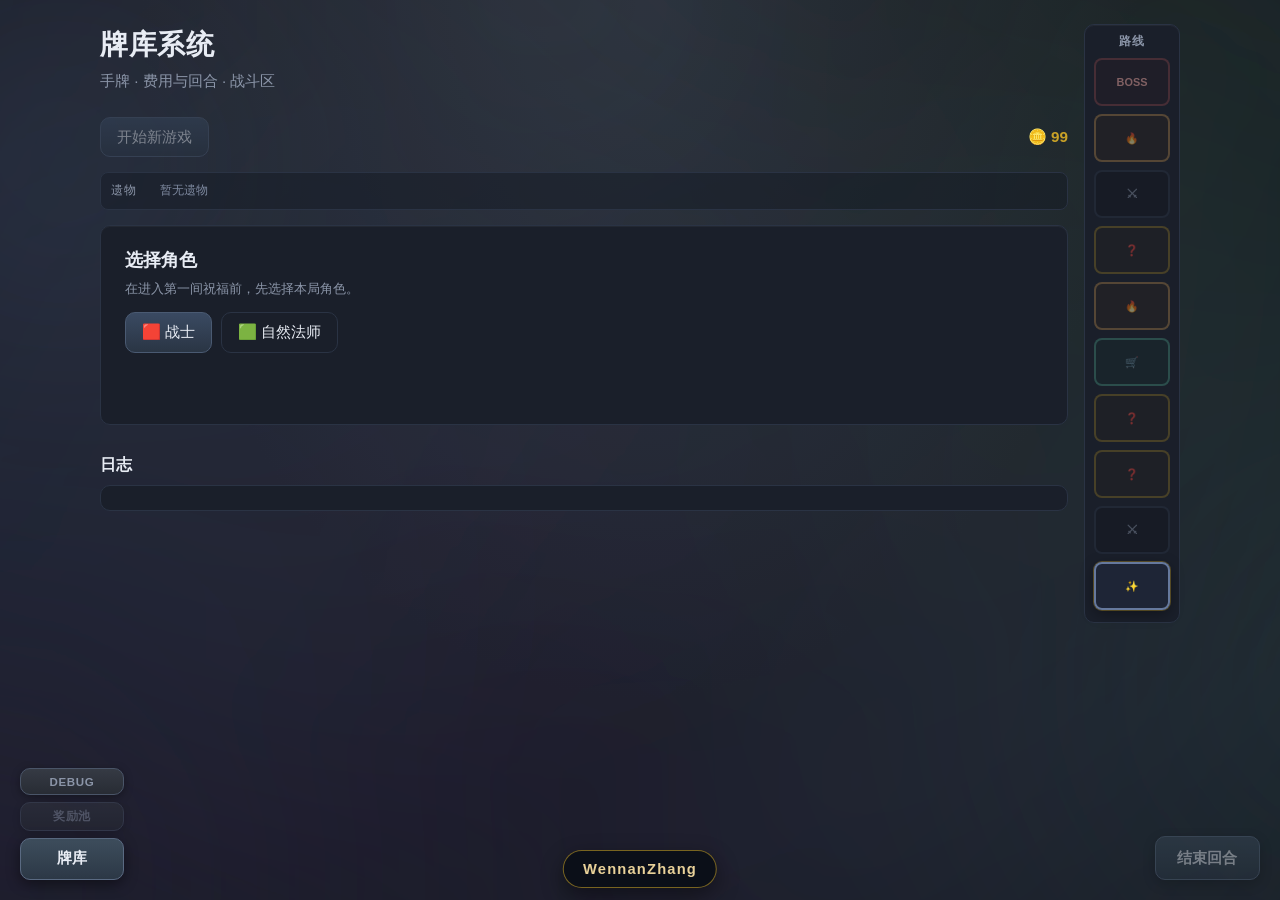
<file: play/index.html>
<!DOCTYPE html>
<html lang="zh-CN">
  <head>
    <meta charset="UTF-8" />
    <meta name="viewport" content="width=device-width, initial-scale=1.0" />
    <title>肉鸽卡牌 · 牌库原型</title>
    <link rel="stylesheet" href="styles.css" />
  </head>
  <body>
    <div class="app" id="app-root">
      <div class="layout-wrap">
        <div class="layout-main">
      <header class="header">
        <h1>牌库系统</h1>
        <p class="subtitle">手牌 · 费用与回合 · 战斗区</p>
      </header>

      <section class="toolbar">
        <button type="button" id="btn-new-battle" class="btn primary">开始新游戏</button>
        <div class="hud hud--compact" id="hud" aria-live="polite">
          <span class="hud-item">🪙 <strong id="coins-display">99</strong></span>
          <span id="energy-display" hidden>3</span>
          <span id="energy-max-display" hidden>3</span>
        </div>
      </section>

      <section class="relic-bar" aria-label="遗物槽位">
        <div class="relic-bar-title">遗物</div>
        <div class="relic-slots" id="relic-slots"></div>
      </section>

      <section class="arena" id="arena-section" aria-label="战斗区域">
        <div class="battle-start-toast" id="battle-start-toast" aria-hidden="true">开始战斗</div>
        <div class="turn-badge">回合 <strong id="turn-display">1</strong></div>
        <div class="arena-board">
          <div class="combatant combatant--player">
            <div class="combatant-label">玩家</div>
            <div class="combatant-intent-spacer" aria-hidden="true"></div>
            <div class="buff-row" id="player-buffs" aria-label="玩家增益"></div>
            <div class="hp-strip" id="player-hp-strip">
              <div class="hp-bar-outer" id="player-hp-bar-shell" aria-hidden="true">
                <div class="hp-bar-inner hp-bar-inner--player" id="player-hp-bar"></div>
              </div>
              <div class="hp-numbers hp-numbers--tight">
                <span id="player-hp">80</span>/<span id="player-max-hp">80</span><span class="hp-block-suffix" id="player-block-suffix" hidden></span>
              </div>
            </div>
            <div class="cube-aura" id="player-cube-aura">
              <div class="cube cube--player" id="player-cube"></div>
            </div>
          </div>

          <div class="arena-center">
            <button type="button" id="btn-view-exhaust" class="btn pile-fab" aria-haspopup="dialog">
              消耗堆 <span class="pile-fab-count" id="exhaust-count">0</span>
            </button>
            <button type="button" id="btn-view-draw" class="btn pile-fab" aria-haspopup="dialog">
              抽牌堆 <span class="pile-fab-count" id="draw-count">0</span>
            </button>
            <button type="button" id="btn-view-discard" class="btn pile-fab" aria-haspopup="dialog">
              弃牌堆 <span class="pile-fab-count" id="discard-count">0</span>
            </button>
          </div>

          <div class="combatant combatant--enemy">
            <div class="combatant-label" id="enemy-name-label">敌人</div>
            <div class="enemy-intent" id="enemy-intent" aria-live="polite"></div>
            <div class="buff-row" id="enemy-buffs" aria-label="敌人增益"></div>
            <div class="hp-strip" id="enemy-hp-strip">
              <div class="hp-bar-outer" id="enemy-hp-bar-shell" aria-hidden="true">
                <div class="hp-bar-inner hp-bar-inner--enemy" id="enemy-hp-bar"></div>
              </div>
              <div class="hp-numbers hp-numbers--tight">
                <span id="enemy-hp">60</span>/<span id="enemy-max-hp">60</span><span class="hp-block-suffix" id="enemy-block-suffix" hidden></span>
              </div>
            </div>
            <div class="enemy-hit-wrap" id="enemy-hit-wrap">
              <div class="enemy-shard-host" id="enemy-shard-host" aria-hidden="true"></div>
              <div class="cube cube--enemy" id="enemy-cube"></div>
            </div>
          </div>
        </div>
      </section>

      <section class="selection-frame" id="selection-frame" hidden aria-label="阶段选择界面">
        <div class="selection-frame-panel">
          <h3 class="collection-overlay-title" id="selection-frame-title">选择</h3>
          <p class="collection-hint" id="selection-frame-hint"></p>
          <div class="camp-actions" id="selection-frame-actions"></div>
          <div class="camp-picker" id="selection-frame-picker" hidden>
            <h4 class="camp-picker-title" id="selection-frame-picker-title">选择卡牌</h4>
            <div class="collection-grid" id="selection-frame-picker-grid"></div>
          </div>
        </div>
      </section>

      <div
        class="pile-overlay"
        id="pile-overlay"
        hidden
        role="dialog"
        aria-modal="true"
        aria-labelledby="pile-overlay-title"
      >
        <button type="button" class="pile-overlay-backdrop" id="pile-overlay-backdrop" aria-label="关闭"></button>
        <div class="pile-overlay-panel">
          <h3 class="pile-overlay-title" id="pile-overlay-title">抽牌堆</h3>
          <ul class="pile-overlay-list" id="pile-overlay-list"></ul>
          <button type="button" class="btn pile-overlay-close" id="pile-overlay-close">关闭</button>
        </div>
      </div>

      <section class="hand-section" id="hand-section">
        <h2 class="hand-head">
          <span>手牌 <span class="hint">点击打出（消耗能量）；费用不足无法打出</span></span>
          <span class="hand-energy" id="energy-orbs" aria-label="能量"></span>
        </h2>
        <div class="hand" id="hand"></div>
      </section>

      <section class="log-section">
        <h2>日志</h2>
        <div class="log" id="log"></div>
      </section>

      <div class="end-turn-wrap">
        <button type="button" id="btn-end-turn" class="btn end-turn">结束回合</button>
      </div>

      <div class="collection-stack">
        <button type="button" class="btn debug-fab" id="btn-debug-toggle" title="开发调试用：无限能量与路线跳转" aria-pressed="false">
          DEBUG
        </button>
        <button
          type="button"
          class="btn debug-fab"
          id="btn-debug-reward-pool"
          title="DEBUG：浏览奖励池并点击加入牌组"
          disabled
        >
          奖励池
        </button>
        <button type="button" class="btn collection-fab" id="btn-view-collection" title="检视当前拥有的全部卡牌">
          牌库
        </button>
      </div>
        </div>

        <aside class="map-rail" id="map-rail" aria-label="路线地图">
          <div class="map-rail-title">路线</div>
          <div class="map-nodes" id="map-nodes"></div>
        </aside>
      </div>

      <div
        class="collection-overlay"
        id="collection-overlay"
        hidden
        role="dialog"
        aria-modal="true"
        aria-labelledby="collection-overlay-title"
      >
        <button type="button" class="collection-overlay-backdrop" id="collection-overlay-backdrop" aria-label="关闭"></button>
        <div class="collection-overlay-panel">
          <h3 class="collection-overlay-title" id="collection-overlay-title">我的牌组</h3>
          <p class="collection-hint">仅检视牌面，无法打出或操作</p>
          <div class="collection-grid" id="collection-grid"></div>
          <button type="button" class="btn collection-overlay-close" id="collection-overlay-close">关闭</button>
        </div>
      </div>

      <div class="result-overlay result-overlay--defeat" id="defeat-overlay" hidden>
        <div class="result-overlay-inner">
          <p class="result-title result-title--defeat">游戏失败</p>
          <p class="result-sub">生命归零</p>
          <button type="button" class="btn primary result-next" id="btn-defeat-restart">开始新游戏</button>
        </div>
      </div>

      <div class="result-overlay result-overlay--victory" id="victory-overlay" hidden>
        <div class="result-overlay-inner">
          <p class="result-title result-title--victory">战斗胜利</p>
          <p class="result-sub" id="victory-sub">敌人已溃散</p>
          <button type="button" class="btn primary result-next" id="btn-next-battle">下一场战斗</button>
        </div>
      </div>

      <div class="collection-overlay" id="camp-overlay" hidden role="dialog" aria-modal="true" aria-labelledby="camp-title">
        <button type="button" class="collection-overlay-backdrop" id="camp-backdrop" aria-label="关闭"></button>
        <div class="collection-overlay-panel">
          <h3 class="collection-overlay-title" id="camp-title">篝火休息区 🔥</h3>
          <p class="collection-hint">选择一个选项后将前往下一节点。</p>
          <div class="camp-actions">
            <button type="button" class="btn primary" id="camp-rest">休息（回复 25% 最大生命）</button>
            <button type="button" class="btn" id="camp-upgrade">升级（选择一张牌升级）</button>
            <button type="button" class="btn" id="camp-purge">清理（移除一张牌）</button>
          </div>
          <div class="camp-picker" id="camp-picker" hidden>
            <h4 class="camp-picker-title" id="camp-picker-title">选择卡牌</h4>
            <div class="collection-grid" id="camp-picker-grid"></div>
          </div>
          <div class="camp-upgrade-preview" id="camp-upgrade-preview" hidden>
            <div class="camp-upgrade-preview-col">
              <div class="camp-upgrade-preview-label">升级前</div>
              <div class="camp-upgrade-preview-card" id="camp-preview-before"></div>
            </div>
            <div class="camp-upgrade-preview-arrow">→</div>
            <div class="camp-upgrade-preview-col">
              <div class="camp-upgrade-preview-label">升级后</div>
              <div class="camp-upgrade-preview-card" id="camp-preview-after"></div>
            </div>
          </div>
          <button type="button" class="btn collection-overlay-close" id="camp-close">关闭</button>
        </div>
      </div>

      <div class="collection-overlay" id="blessing-overlay" hidden role="dialog" aria-modal="true" aria-labelledby="blessing-title">
        <button type="button" class="collection-overlay-backdrop" id="blessing-backdrop" aria-label="关闭"></button>
        <div class="collection-overlay-panel">
          <h3 class="collection-overlay-title" id="blessing-title">开局祝福 ✨</h3>
          <p class="collection-hint">从随机祝福池中选择一个强化，随后开始你的旅程。</p>
          <div class="camp-actions" id="blessing-options"></div>
          <div class="camp-picker" id="blessing-picker" hidden>
            <h4 class="camp-picker-title" id="blessing-picker-title">选择卡牌</h4>
            <div class="collection-grid" id="blessing-picker-grid"></div>
          </div>
          <button type="button" class="btn collection-overlay-close" id="blessing-close">关闭</button>
        </div>
      </div>

      <div class="collection-overlay" id="discard-overlay" hidden role="dialog" aria-modal="true" aria-labelledby="discard-title">
        <button type="button" class="collection-overlay-backdrop" id="discard-backdrop" aria-label="关闭"></button>
        <div class="collection-overlay-panel">
          <h3 class="collection-overlay-title" id="discard-title">选择弃牌</h3>
          <p class="collection-hint" id="discard-hint">请选择 1 张手牌弃置。</p>
          <div class="collection-grid" id="discard-grid"></div>
          <button type="button" class="btn collection-overlay-close" id="discard-close">关闭</button>
        </div>
      </div>

      <div class="collection-overlay" id="event-overlay" hidden role="dialog" aria-modal="true" aria-labelledby="event-title">
        <button type="button" class="collection-overlay-backdrop" id="event-backdrop" aria-label="关闭"></button>
        <div class="collection-overlay-panel">
          <h3 class="collection-overlay-title" id="event-title">事件</h3>
          <p class="collection-hint" id="event-description"></p>
          <div class="camp-actions" id="event-choices"></div>
          <button type="button" class="btn collection-overlay-close" id="event-close">关闭</button>
        </div>
      </div>

      <div class="collection-overlay" id="character-overlay" hidden role="dialog" aria-modal="true" aria-labelledby="character-title">
        <button type="button" class="collection-overlay-backdrop" id="character-backdrop" aria-label="关闭"></button>
        <div class="collection-overlay-panel">
          <h3 class="collection-overlay-title" id="character-title">选择角色</h3>
          <p class="collection-hint">在进入第一间祝福前，先选择本局角色。</p>
          <div class="character-choices">
            <button type="button" class="character-choice character-choice--warrior" id="btn-pick-warrior">
              <span class="character-cube character-cube--warrior" aria-hidden="true"></span>
              <span class="character-name">战士</span>
            </button>
            <button type="button" class="character-choice character-choice--mage" id="btn-pick-nature-mage">
              <span class="character-cube character-cube--mage" aria-hidden="true"></span>
              <span class="character-name">自然法师（开发中）</span>
            </button>
          </div>
          <button type="button" class="btn collection-overlay-close" id="character-close">关闭</button>
        </div>
      </div>

      <div class="collection-overlay" id="reward-overlay" hidden role="dialog" aria-modal="true" aria-labelledby="reward-title">
        <button type="button" class="collection-overlay-backdrop" aria-label="关闭" disabled></button>
        <div class="collection-overlay-panel">
          <h3 class="collection-overlay-title" id="reward-title">战斗奖励：三选一</h3>
          <p class="collection-hint" id="reward-hint">选择一张加入本局牌库。</p>
          <div class="collection-grid" id="reward-choices"></div>
          <button type="button" class="btn collection-overlay-close" id="reward-skip">跳过</button>
        </div>
      </div>

      <div
        class="collection-overlay"
        id="debug-reward-pool-overlay"
        hidden
        role="dialog"
        aria-modal="true"
        aria-labelledby="debug-reward-pool-title"
      >
        <button
          type="button"
          class="collection-overlay-backdrop"
          id="debug-reward-pool-backdrop"
          aria-label="关闭"
        ></button>
        <div class="collection-overlay-panel">
          <h3 class="collection-overlay-title" id="debug-reward-pool-title">DEBUG：奖励池浏览</h3>
          <p class="collection-hint" id="debug-reward-pool-hint">点击任意卡牌可直接加入本局牌组。</p>
          <div class="collection-grid" id="debug-reward-pool-grid"></div>
          <button type="button" class="btn collection-overlay-close" id="debug-reward-pool-close">关闭</button>
        </div>
      </div>

      <div class="upgrade-preview-float" id="upgrade-preview-float" hidden>
        <div class="upgrade-preview-float-head" id="upgrade-preview-head">升级预览（可拖动）</div>
        <div class="camp-upgrade-preview-col">
          <div class="camp-upgrade-preview-label">升级前</div>
          <div class="camp-upgrade-preview-card" id="upgrade-preview-before"></div>
        </div>
        <div class="camp-upgrade-preview-arrow">→</div>
        <div class="camp-upgrade-preview-col">
          <div class="camp-upgrade-preview-label">升级后</div>
          <div class="camp-upgrade-preview-card" id="upgrade-preview-after"></div>
        </div>
      </div>
    </div>
    <a
      class="site-watermark"
      href="https://github.com/hentrain233/slaythespire_cursorTest"
      title="https://github.com/hentrain233/slaythespire_cursorTest"
    >WennanZhang</a>
    <script src="data/card-config.js"></script>
    <script src="data/blessing-config.js"></script>
    <script type="module" src="main.js"></script>
  </body>
</html>
</file>
<file: play/styles.css>
:root {
  --bg: #0f1218;
  --surface: #1a1f2a;
  --border: #2a3344;
  --text: #e8ecf4;
  --muted: #8b95a8;
  --accent: #c9a227;
  --attack: #c45c5c;
  --defend: #5c8cc4;
  --skill: #6fa07a;
  --power: #7c5cc4;
  --radius: 10px;
  font-family: "Segoe UI", "PingFang SC", "Microsoft YaHei", sans-serif;
}

* {
  box-sizing: border-box;
}

body {
  margin: 0;
  min-height: 100vh;
  position: relative;
  overflow-x: hidden;
  background: radial-gradient(ellipse at top, #1a2230 0%, var(--bg) 55%);
  color: var(--text);
  line-height: 1.5;
}

body::before,
body::after {
  content: "";
  position: fixed;
  inset: -30vh -25vw;
  pointer-events: none;
  z-index: -1;
  filter: blur(44px) saturate(120%);
}

body::before {
  background:
    radial-gradient(circle at 20% 30%, rgba(120, 150, 200, 0.18), transparent 44%),
    radial-gradient(circle at 78% 24%, rgba(120, 170, 150, 0.12), transparent 46%),
    radial-gradient(circle at 60% 76%, rgba(130, 110, 180, 0.12), transparent 50%);
  animation: smoke-drift-a 24s ease-in-out infinite alternate;
}

body::after {
  background:
    radial-gradient(circle at 15% 80%, rgba(155, 130, 210, 0.1), transparent 45%),
    radial-gradient(circle at 88% 66%, rgba(120, 190, 180, 0.1), transparent 42%),
    radial-gradient(circle at 45% 18%, rgba(190, 150, 120, 0.08), transparent 50%);
  animation: smoke-drift-b 31s ease-in-out infinite alternate;
}

.battle-start-toast {
  position: absolute;
  left: 50%;
  top: 14px;
  transform: translateX(-50%);
  z-index: 8;
  pointer-events: none;
  min-width: 260px;
  text-align: center;
  padding: 0.55rem 1.2rem;
  border-radius: 10px;
  border: 1px solid rgba(201, 162, 39, 0.65);
  background: rgba(14, 18, 26, 0.82);
  color: #f5dca0;
  font-size: 1rem;
  font-weight: 700;
  letter-spacing: 0.06em;
  opacity: 0;
  transition: opacity 0.85s ease;
}

.turn-badge {
  position: absolute;
  left: 50%;
  top: -10px;
  transform: translateX(-50%);
  z-index: 7;
  padding: 0.28rem 0.8rem;
  border-radius: 999px;
  border: 1px solid rgba(120, 150, 210, 0.45);
  background: rgba(12, 18, 28, 0.86);
  color: #cfe2ff;
  font-size: 0.82rem;
  letter-spacing: 0.04em;
}

.app {
  max-width: 1120px;
  margin: 0 auto;
  padding: 1.5rem 1.25rem 5rem;
}

.layout-wrap {
  display: flex;
  align-items: stretch;
  gap: 1rem;
}

.layout-main {
  flex: 1;
  min-width: 0;
}

.map-rail {
  flex-shrink: 0;
  width: 96px;
  display: flex;
  flex-direction: column;
  align-items: center;
  padding: 0.5rem 0.35rem 0.75rem;
  background: var(--surface);
  border: 1px solid var(--border);
  border-radius: var(--radius);
  box-shadow: inset 0 1px 0 rgba(255, 255, 255, 0.04);
}

.map-rail-title {
  font-size: 0.72rem;
  font-weight: 700;
  letter-spacing: 0.12em;
  color: var(--muted);
  margin-bottom: 0.5rem;
}

.map-rail--debug .map-rail-title::after {
  content: ' · 调试';
  font-weight: 600;
  color: rgba(140, 200, 120, 0.85);
}

.map-nodes {
  display: flex;
  flex-direction: column-reverse;
  align-items: center;
  justify-content: flex-start;
  gap: 0.5rem;
  flex: 1;
  width: 100%;
  min-height: 180px;
}

.map-node {
  width: 100%;
  max-width: 76px;
  min-height: 48px;
  padding: 0.35rem 0.25rem;
  border-radius: 8px;
  border: 2px solid var(--border);
  font-size: 0.68rem;
  font-weight: 700;
  text-align: center;
  line-height: 1.2;
  display: flex;
  align-items: center;
  justify-content: center;
  background: rgba(0, 0, 0, 0.25);
  color: var(--muted);
  position: relative;
}

.map-nodes button.map-node {
  appearance: none;
  -webkit-appearance: none;
  font: inherit;
  color: inherit;
}

.map-node--done {
  border-color: rgba(100, 180, 120, 0.55);
  background: rgba(30, 55, 40, 0.45);
  color: #a8e0b8;
}

.map-node--done::after {
  content: '✓';
  position: absolute;
  top: 2px;
  right: 4px;
  font-size: 0.65rem;
  opacity: 0.85;
}

.map-node--current {
  border-color: var(--accent);
  color: var(--text);
  box-shadow: 0 0 0 1px rgba(201, 162, 39, 0.35), 0 4px 14px rgba(0, 0, 0, 0.35);
}

.map-node--next {
  border-color: rgba(140, 200, 255, 0.55);
  color: #c8e4ff;
}

.map-node--locked {
  opacity: 0.45;
}

.map-node.map-node--clickable {
  cursor: pointer;
}

.map-node.map-node--clickable:hover {
  filter: brightness(1.12);
  border-color: rgba(201, 162, 39, 0.65);
}

.map-node--boss {
  border-color: rgba(196, 92, 92, 0.55);
  background: rgba(55, 30, 35, 0.4);
  color: #ffb0a8;
}

.map-node--camp {
  border-color: rgba(230, 170, 90, 0.62);
  background: rgba(65, 45, 20, 0.4);
  color: #ffd8a8;
}

.map-node--blessing {
  border-color: rgba(142, 166, 214, 0.65);
  background: rgba(36, 46, 72, 0.42);
  color: #d0ddff;
}

.map-node--event {
  border-color: rgba(201, 162, 39, 0.55);
  background: rgba(55, 40, 20, 0.35);
  color: #ffe6b0;
}

.map-node--shop {
  border-color: rgba(90, 190, 160, 0.62);
  background: rgba(22, 58, 50, 0.42);
  color: #bdf8e8;
}

.map-node--elite {
  border-color: rgba(190, 110, 210, 0.62);
  background: rgba(52, 32, 62, 0.42);
  color: #f0c8ff;
}

.character-choices {
  display: grid;
  grid-template-columns: repeat(2, minmax(0, 1fr));
  gap: 0.8rem;
}

.character-choice {
  display: flex;
  flex-direction: column;
  align-items: center;
  gap: 0.55rem;
  padding: 0.95rem 0.75rem;
  border-radius: 12px;
  border: 1px solid var(--border);
  background: rgba(20, 26, 36, 0.45);
  color: var(--text);
  cursor: pointer;
  transition: transform 0.16s ease, border-color 0.16s ease, filter 0.16s ease;
}

.character-choice:hover {
  transform: translateY(-1px);
  border-color: rgba(201, 162, 39, 0.55);
  filter: brightness(1.04);
}

.character-cube {
  width: 44px;
  height: 44px;
  border-radius: 8px;
  box-shadow: 0 10px 22px rgba(0, 0, 0, 0.35);
}

.character-cube--warrior {
  background: linear-gradient(145deg, #ff8686 0%, #b74242 70%, #7d2a2a 100%);
}

.character-cube--mage {
  background: linear-gradient(145deg, #8ce3a8 0%, #4fa36a 70%, #2f6b45 100%);
}

.character-name {
  font-size: 0.92rem;
  font-weight: 600;
}

@media (max-width: 720px) {
  .layout-wrap {
    flex-direction: column;
  }

  .map-rail {
    width: 100%;
    flex-direction: row;
    flex-wrap: wrap;
    justify-content: center;
    min-height: auto;
  }

  .map-nodes {
    flex-direction: row-reverse;
    justify-content: center;
    min-height: auto;
    flex: none;
  }

  .map-node {
    max-width: 88px;
  }
}

.header h1 {
  margin: 0 0 0.25rem;
  font-size: 1.75rem;
  font-weight: 600;
  letter-spacing: 0.02em;
}

.subtitle {
  margin: 0;
  color: var(--muted);
  font-size: 0.95rem;
}

.toolbar {
  display: flex;
  flex-wrap: wrap;
  align-items: center;
  gap: 0.75rem;
  margin: 1.5rem 0 1.25rem;
}

.relic-bar {
  margin: -0.35rem 0 0.95rem;
  display: flex;
  align-items: center;
  gap: 0.65rem;
  min-height: 38px;
  padding: 0.45rem 0.65rem;
  background: rgba(20, 26, 36, 0.5);
  border: 1px solid #2a3344;
  border-radius: 8px;
}

.relic-bar-title {
  font-size: 0.78rem;
  letter-spacing: 0.06em;
  color: var(--muted);
  min-width: 2.4rem;
}

.relic-slots {
  display: flex;
  align-items: center;
  gap: 0.45rem;
  flex-wrap: wrap;
}

.relic-slot {
  width: 34px;
  height: 34px;
  border-radius: 8px;
  border: 1px dashed #47536a;
  background: rgba(10, 14, 20, 0.4);
  display: inline-flex;
  align-items: center;
  justify-content: center;
  color: #8590a4;
  font-size: 0.8rem;
}

.relic-empty {
  color: #7f8aa0;
  font-size: 0.78rem;
}

.hud {
  display: flex;
  flex-wrap: wrap;
  gap: 1rem;
  margin-left: auto;
  font-size: 0.95rem;
  color: var(--muted);
}

.hud strong {
  color: var(--accent);
  font-weight: 700;
}

.hud-item {
  white-space: nowrap;
}

.hud--compact {
  margin-left: auto;
}

/* 血条上方增益图标 */
.buff-row {
  display: flex;
  flex-wrap: wrap;
  justify-content: center;
  align-items: center;
  gap: 0.35rem;
  min-height: 1.5rem;
  width: 100%;
  max-width: 160px;
  margin-bottom: 0.35rem;
}

.buff-chip {
  display: inline-flex;
  align-items: center;
  gap: 0.2rem;
  padding: 0.15rem 0.4rem;
  border-radius: 6px;
  font-size: 0.72rem;
  font-weight: 600;
  line-height: 1.2;
  border: 1px solid rgba(255, 255, 255, 0.12);
  background: rgba(0, 0, 0, 0.28);
  color: #e0e6f0;
}

.buff-chip-ico {
  font-size: 0.85rem;
  line-height: 1;
}

.buff-chip-n {
  font-variant-numeric: tabular-nums;
  opacity: 0.95;
}

.buff-chip--str {
  border-color: rgba(196, 92, 92, 0.45);
  background: rgba(80, 40, 45, 0.45);
}

.buff-chip--fort {
  border-color: rgba(92, 140, 196, 0.45);
  background: rgba(35, 50, 70, 0.5);
}

.buff-chip--decisive {
  border-color: rgba(124, 92, 196, 0.55);
  background: rgba(55, 40, 75, 0.55);
}

.buff-chip--weak {
  border-color: rgba(140, 160, 200, 0.5);
  background: rgba(40, 48, 65, 0.55);
}

.buff-chip--vuln {
  border-color: rgba(220, 140, 90, 0.55);
  background: rgba(65, 42, 28, 0.5);
}

.buff-chip--block {
  border-color: rgba(180, 160, 90, 0.45);
  background: rgba(55, 50, 35, 0.5);
}

.btn {
  padding: 0.55rem 1rem;
  border-radius: var(--radius);
  border: 1px solid var(--border);
  background: var(--surface);
  color: var(--text);
  font-size: 0.95rem;
  cursor: pointer;
  transition: background 0.15s, border-color 0.15s;
}

.btn:hover {
  background: #222836;
  border-color: #3d4a60;
}

.btn.primary {
  background: linear-gradient(180deg, #3a4a62 0%, #2a3544 100%);
  border-color: #4a5a72;
}

.btn.primary:hover {
  background: linear-gradient(180deg, #45556e 0%, #323e50 100%);
}

/* —— 战斗区：双方立方体 —— */
.arena {
  margin-bottom: 1.25rem;
  position: relative;
}

.selection-frame {
  margin-bottom: 1.25rem;
}

.selection-frame-panel {
  position: relative;
  min-height: 200px;
  padding: 1.25rem 1.5rem;
  background: var(--surface);
  border: 1px solid var(--border);
  border-radius: var(--radius);
  box-shadow: inset 0 1px 0 rgba(255, 255, 255, 0.04);
}

.arena-board {
  display: flex;
  position: relative;
  align-items: flex-start;
  justify-content: space-between;
  gap: 1rem;
  min-height: 200px;
  padding: 1.25rem 1.5rem;
  background: var(--surface);
  border: 1px solid var(--border);
  border-radius: var(--radius);
  box-shadow: inset 0 1px 0 rgba(255, 255, 255, 0.04);
}

@media (max-width: 640px) {
  .arena-board {
    flex-direction: column;
    align-items: stretch;
    min-height: auto;
  }

  .arena-center {
    inset: 0;
  }
}

.combatant {
  display: flex;
  flex-direction: column;
  align-items: center;
  justify-content: flex-start;
  gap: 0.65rem;
  flex: 1;
  min-width: 0;
}

.combatant-intent-spacer {
  min-height: 2rem;
  width: 100%;
}

.combatant-label {
  font-size: 0.85rem;
  font-weight: 600;
  color: var(--muted);
  letter-spacing: 0.06em;
}

.combatant--player .combatant-label {
  color: #8ec5ff;
}

.combatant--enemy .combatant-label {
  color: #ff8e8e;
}

.cube-aura {
  padding: 12px;
  border-radius: 16px;
  transition: box-shadow 0.2s ease;
}

.cube {
  width: 88px;
  height: 88px;
  border-radius: 10px;
  transform: perspective(420px) rotateX(14deg) rotateY(-22deg);
  box-shadow:
    0 12px 28px rgba(0, 0, 0, 0.45),
    inset 0 1px 0 rgba(255, 255, 255, 0.14),
    inset 0 -6px 12px rgba(0, 0, 0, 0.25);
}

.cube--player {
  background: linear-gradient(145deg, #5c6d86 0%, #3d4a5c 45%, #2a3342 100%);
  border: 1px solid #4a5568;
}

.cube--enemy {
  position: relative;
  z-index: 1;
  background: linear-gradient(145deg, #865c5c 0%, #5c3d40 45%, #3a2828 100%);
  border: 1px solid #6a4a4a;
}

/* 玩家：攻击红 / 防御蓝 / 能力紫 环绕光 */
.cube-aura--attack {
  animation: aura-attack 0.55s ease-out;
}

.cube-aura--defend {
  animation: aura-defend 0.55s ease-out;
}

.cube-aura--power {
  animation: aura-power 0.55s ease-out;
}

@keyframes aura-attack {
  0% {
    box-shadow: 0 0 0 0 rgba(196, 92, 92, 0);
  }
  35% {
    box-shadow:
      0 0 0 6px rgba(196, 92, 92, 0.55),
      0 0 28px 8px rgba(196, 92, 92, 0.45);
  }
  100% {
    box-shadow: 0 0 0 0 rgba(196, 92, 92, 0);
  }
}

@keyframes aura-defend {
  0% {
    box-shadow: 0 0 0 0 rgba(92, 140, 196, 0);
  }
  35% {
    box-shadow:
      0 0 0 6px rgba(92, 140, 196, 0.55),
      0 0 28px 8px rgba(92, 140, 196, 0.45);
  }
  100% {
    box-shadow: 0 0 0 0 rgba(92, 140, 196, 0);
  }
}

@keyframes aura-power {
  0% {
    box-shadow: 0 0 0 0 rgba(124, 92, 196, 0);
  }
  35% {
    box-shadow:
      0 0 0 6px rgba(124, 92, 196, 0.55),
      0 0 28px 8px rgba(124, 92, 196, 0.45);
  }
  100% {
    box-shadow: 0 0 0 0 rgba(124, 92, 196, 0);
  }
}

/* 敌人受击：后退再回正 */
.enemy-hit-wrap {
  position: relative;
  padding: 12px;
  border-radius: 16px;
}

.enemy-hit-wrap--multi {
  padding-bottom: 96px;
}

.enemy-shard-host {
  position: absolute;
  inset: 0;
  z-index: 3;
  pointer-events: none;
  overflow: visible;
}

.cube--hidden {
  visibility: hidden;
  opacity: 0;
  pointer-events: none;
}

.enemy-shard {
  position: absolute;
  left: 50%;
  top: 50%;
  width: 13px;
  height: 13px;
  margin: -6px 0 0 -6px;
  border-radius: 3px;
  background: linear-gradient(145deg, #a07070, #4a3030);
  box-shadow: 0 1px 2px rgba(0, 0, 0, 0.45);
  opacity: 1;
  animation: shard-drift 1.2s ease-out forwards;
  animation-delay: var(--delay, 0ms);
}

@keyframes shard-drift {
  from {
    transform: translate(0, 0) rotate(0deg) scale(1);
    opacity: 1;
  }
  to {
    transform: translate(var(--tx), var(--ty)) rotate(var(--rot)) scale(0.15);
    opacity: 0;
  }
}

/* 生命条 */
.hp-strip {
  width: 100%;
  max-width: 140px;
  text-align: center;
}

.hp-bar-outer {
  height: 8px;
  border-radius: 999px;
  background: #1a2230;
  border: 1px solid #2d3444;
  overflow: hidden;
}

/* 光效套在 hp-strip 上，避免 bar-outer 的 overflow:hidden 裁掉 box-shadow */
.hp-strip.hp-strip--blocked {
  padding: 4px;
  margin: -4px -4px 0 -4px;
  max-width: calc(140px + 8px);
  border-radius: 14px;
  box-shadow:
    0 0 0 2px rgba(210, 235, 255, 0.88),
    0 0 18px rgba(140, 200, 255, 0.5);
  background: rgba(15, 22, 32, 0.35);
  transition: box-shadow 0.25s ease;
}

.hp-bar-inner {
  height: 100%;
  width: 100%;
  border-radius: 999px;
  transition: width 0.25s ease;
}

.hp-bar-inner--player {
  background: linear-gradient(90deg, #2d6a8a, #4a9ec4);
}

.hp-bar-inner--enemy {
  background: linear-gradient(90deg, #8a3d3d, #c45c5c);
}

.hp-numbers {
  margin-top: 0.25rem;
  font-size: 0.78rem;
  color: var(--muted);
  font-variant-numeric: tabular-nums;
}

.hp-numbers--tight {
  letter-spacing: 0.02em;
}

.hp-block-suffix {
  color: #a8d8ff;
  font-weight: 700;
  margin-left: 1px;
}

/* 敌人意图（下回合将执行） */
.enemy-intent {
  min-height: 1.75rem;
  display: flex;
  justify-content: center;
  align-items: center;
  width: 100%;
  max-width: 200px;
  margin-bottom: 0.25rem;
}

.intent-row {
  display: flex;
  flex-wrap: wrap;
  align-items: center;
  justify-content: center;
  gap: 0.4rem;
}

.intent-piece {
  display: inline-flex;
  align-items: center;
  gap: 0.15rem;
  font-size: 0.95rem;
  line-height: 1;
}

.intent-attack .intent-ico {
  filter: drop-shadow(0 0 4px rgba(255, 120, 100, 0.45));
}

.intent-num {
  font-weight: 800;
  font-size: 0.9rem;
  color: #ffb8a8;
  font-variant-numeric: tabular-nums;
}

.intent-buff .intent-ico {
  font-size: 1.25rem;
  color: #7ec8ff;
  font-weight: 800;
  text-shadow: 0 0 8px rgba(120, 200, 255, 0.5);
}

.intent-heal .intent-ico {
  font-size: 1.1rem;
  color: #8ef0b0;
  font-weight: 800;
}

.intent-heal .intent-num {
  color: #8ef0b0;
}

.intent-block .intent-num {
  color: #c8e0ff;
}

.intent-sub {
  font-size: 0.72rem;
  color: var(--muted);
  margin-left: -0.1rem;
}

.intent-sleep .intent-ico {
  font-size: 1.1rem;
  filter: drop-shadow(0 0 6px rgba(160, 200, 255, 0.45));
}

.intent-stun .intent-ico {
  font-size: 1.05rem;
  filter: drop-shadow(0 0 6px rgba(220, 200, 255, 0.5));
}

.intent-stun .intent-sub {
  color: #d0c8f0;
  font-weight: 700;
}

.intent-debuff .intent-ico {
  font-size: 0.85rem;
  color: #c8b0e0;
}

.intent-debuff .intent-num {
  color: #d8c8f0;
}

.intent-addcard {
  border: 1px solid rgba(220, 90, 90, 0.55);
  border-radius: 6px;
  padding: 0.08rem 0.28rem;
  background: rgba(95, 30, 35, 0.45);
}

.intent-addcard .intent-ico {
  color: #ffb6b6;
  font-weight: 800;
}

.intent-addcard .intent-num {
  color: #ffd3d3;
}

.intent-hint .intent-sub {
  font-size: 0.65rem;
  opacity: 0.85;
}

.enemy-hit-wrap--knock {
  animation: enemy-knockback 0.48s ease-out;
}

.enemy-pair {
  display: flex;
  gap: 0.6rem;
  align-items: center;
  justify-content: center;
  flex-wrap: wrap;
  max-width: min(420px, 100%);
}

.enemy-unit-wrap {
  display: flex;
  flex-direction: column;
  align-items: center;
  gap: 0.25rem;
}

.enemy-unit {
  width: 98px;
  min-height: 124px;
  border-radius: 10px;
  border: 1px solid #6a4a4a;
  background: linear-gradient(145deg, #865c5c 0%, #5c3d40 45%, #3a2828 100%);
  color: #f2d7d7;
  display: flex;
  flex-direction: column;
  justify-content: center;
  align-items: center;
  gap: 0.25rem;
  font-size: 0.78rem;
  box-shadow: 0 10px 22px rgba(0, 0, 0, 0.38);
}

.enemy-unit-intent {
  display: block;
  min-height: 1.35rem;
  padding: 0 0.12rem;
  text-align: center;
  font-size: 0.7rem;
  color: #f9e2c5;
  font-weight: 700;
  line-height: 1.15;
  text-shadow: 0 0 8px rgba(0, 0, 0, 0.32);
  max-width: 116px;
}

.enemy-unit-intent .intent-piece {
  font-size: 0.76rem;
  gap: 0.08rem;
}

.enemy-unit-intent .intent-num {
  font-size: 0.74rem;
}

.enemy-unit-intent .intent-sub {
  font-size: 0.64rem;
}

.enemy-unit-name {
  font-weight: 700;
}

.enemy-unit-hp {
  font-variant-numeric: tabular-nums;
  color: #ffd0d0;
}

.enemy-unit-hpbar {
  width: 70px;
  height: 8px;
  border-radius: 999px;
  background: rgba(15, 22, 32, 0.6);
  border: 1px solid rgba(92, 140, 196, 0.12);
  overflow: hidden;
  box-shadow: 0 0 0 1px rgba(255, 255, 255, 0.03) inset;
}

.enemy-unit-hpbar-inner {
  height: 100%;
  width: 0%;
  border-radius: 999px;
  background: linear-gradient(90deg, #8a3d3d, #c45c5c);
  transition: width 0.22s ease;
}

.enemy-unit--dragover {
  outline: 2px solid rgba(255, 220, 150, 0.95);
  outline-offset: 2px;
  filter: brightness(1.15);
}

.enemy-unit--hit {
  animation: enemy-unit-hit 0.35s ease;
}

.enemy-unit--dead {
  opacity: 0.35;
  filter: grayscale(0.7);
}

@keyframes enemy-unit-hit {
  0% { transform: translateX(0); }
  35% { transform: translateX(10px); }
  100% { transform: translateX(0); }
}

@keyframes enemy-knockback {
  0% {
    transform: translateX(0);
  }
  38% {
    transform: translateX(36px);
  }
  100% {
    transform: translateX(0);
  }
}

.arena-center {
  position: absolute;
  inset: 0;
  pointer-events: none;
  z-index: 0;
}

.pile-fab {
  position: absolute;
  min-width: 8.5rem;
  padding: 0.55rem 0.85rem;
  font-weight: 600;
  border-color: #5a6a82;
  background: linear-gradient(180deg, #3d4d5c 0%, #2c3846 100%);
  box-shadow: 0 4px 12px rgba(0, 0, 0, 0.35);
  pointer-events: auto;
}

.pile-fab:hover {
  border-color: #6a7a90;
  background: linear-gradient(180deg, #4a5a6a 0%, #36424f 100%);
}

.pile-fab-count {
  display: inline-block;
  margin-left: 0.25rem;
  padding: 0.1rem 0.45rem;
  border-radius: 6px;
  background: rgba(0, 0, 0, 0.35);
  font-variant-numeric: tabular-nums;
}

#btn-view-draw {
  left: 10px;
  bottom: 10px;
}

#btn-view-discard {
  right: 10px;
  bottom: 10px;
}

#btn-view-exhaust {
  right: 10px;
  bottom: 58px;
}

/* —— 牌堆悬浮面板 —— */
.pile-overlay {
  position: fixed;
  inset: 0;
  z-index: 40;
  display: grid;
  place-items: center;
  padding: 1rem;
}

.pile-overlay[hidden] {
  display: none !important;
}

.pile-overlay-backdrop {
  position: absolute;
  inset: 0;
  border: none;
  padding: 0;
  margin: 0;
  background: rgba(6, 8, 12, 0.72);
  cursor: pointer;
}

.pile-overlay-panel {
  position: relative;
  z-index: 1;
  width: min(420px, 100%);
  max-height: min(70vh, 520px);
  display: flex;
  flex-direction: column;
  background: var(--surface);
  border: 1px solid var(--border);
  border-radius: var(--radius);
  box-shadow: 0 20px 50px rgba(0, 0, 0, 0.55);
  padding: 1rem 1.1rem 0.85rem;
}

.pile-overlay-title {
  margin: 0 0 0.65rem;
  font-size: 1.05rem;
  font-weight: 600;
}

.pile-overlay-list {
  list-style: none;
  margin: 0;
  padding: 0;
  overflow-y: auto;
  flex: 1;
  min-height: 120px;
  font-size: 0.88rem;
  color: var(--muted);
}

.pile-overlay-list li {
  padding: 0.45rem 0;
  border-bottom: 1px solid #252d3a;
}

.pile-overlay-close {
  align-self: flex-end;
  margin-top: 0.75rem;
}

/* —— 左下：DEBUG + 牌库检视（对局/胜负皆可打开） —— */
.collection-stack {
  position: fixed;
  left: 1.25rem;
  bottom: 1.25rem;
  z-index: 65;
  display: flex;
  flex-direction: column;
  gap: 0.4rem;
  align-items: stretch;
  min-width: 6.5rem;
}

.debug-fab {
  padding: 0.4rem 0.65rem;
  font-size: 0.72rem;
  font-weight: 800;
  letter-spacing: 0.06em;
  border-color: #4a5568;
  background: linear-gradient(180deg, #353a44 0%, #282c34 100%);
  color: var(--muted);
  box-shadow: 0 2px 8px rgba(0, 0, 0, 0.35);
}

.debug-fab:hover {
  border-color: #5a6578;
  color: var(--text);
}

.debug-fab.debug-fab--on {
  border-color: rgba(120, 180, 100, 0.75);
  color: #b8e8a8;
  background: linear-gradient(180deg, #384535 0%, #283028 100%);
  box-shadow: 0 0 12px rgba(100, 200, 120, 0.2);
}

.collection-fab {
  padding: 0.6rem 1rem;
  font-weight: 600;
  border-color: #5a6a82;
  background: linear-gradient(180deg, #3d4d5c 0%, #2c3846 100%);
  box-shadow: 0 4px 14px rgba(0, 0, 0, 0.45);
}

.collection-fab:hover {
  border-color: #6a7a90;
  background: linear-gradient(180deg, #4a5a6a 0%, #36424f 100%);
}

.collection-overlay {
  position: fixed;
  inset: 0;
  z-index: 70;
  display: grid;
  place-items: center;
  padding: 1rem;
}

.collection-overlay[hidden] {
  display: none !important;
}

.collection-overlay-backdrop {
  position: absolute;
  inset: 0;
  border: none;
  padding: 0;
  margin: 0;
  background: rgba(6, 8, 12, 0.78);
  cursor: pointer;
}

.collection-overlay-panel {
  position: relative;
  z-index: 1;
  width: min(920px, 100%);
  max-height: min(88vh, 720px);
  display: flex;
  flex-direction: column;
  background: var(--surface);
  border: 1px solid var(--border);
  border-radius: var(--radius);
  box-shadow: 0 24px 56px rgba(0, 0, 0, 0.6);
  padding: 1rem 1.15rem 0.9rem;
}

.collection-overlay-title {
  margin: 0 0 0.35rem;
  font-size: 1.15rem;
  font-weight: 600;
}

.collection-hint {
  margin: 0 0 0.85rem;
  font-size: 0.82rem;
  color: var(--muted);
}

.card-filter-row {
  display: flex;
  flex-wrap: wrap;
  gap: 0.6rem;
  align-items: center;
  margin: 0 0 0.75rem;
}

.card-filter-item {
  display: inline-flex;
  align-items: center;
  gap: 0.35rem;
}

.card-filter-label {
  font-size: 0.78rem;
  color: #9eb0cc;
}

.card-filter-select {
  min-width: 120px;
  border-radius: 8px;
  border: 1px solid #334056;
  background: #121928;
  color: #dce7fb;
  padding: 0.28rem 0.5rem;
  font-size: 0.82rem;
}

.card-filter-select:focus {
  outline: 1px solid #4b5f7f;
}

.collection-grid {
  display: flex;
  flex-wrap: wrap;
  gap: 0.75rem;
  align-content: flex-start;
  overflow-y: auto;
  flex: 1;
  min-height: 200px;
  padding: 0.25rem 0.15rem 0.5rem;
}

.collection-overlay-close {
  align-self: flex-end;
  margin-top: 0.75rem;
}

.camp-actions {
  display: flex;
  flex-wrap: wrap;
  gap: 0.55rem;
  margin: 0.3rem 0 0.8rem;
}

.camp-picker {
  border: 1px solid #293141;
  border-radius: 8px;
  padding: 0.7rem;
  background: rgba(15, 20, 30, 0.42);
}

.camp-picker-title {
  margin: 0 0 0.55rem;
  font-size: 0.9rem;
  color: #d8e0f0;
}

.camp-upgrade-preview {
  position: absolute;
  right: 1.1rem;
  top: 4.2rem;
  z-index: 3;
  display: flex;
  align-items: center;
  gap: 0.6rem;
  background: rgba(10, 14, 22, 0.94);
  border: 1px solid #3a4458;
  border-radius: 10px;
  padding: 0.55rem;
  box-shadow: 0 10px 28px rgba(0, 0, 0, 0.45);
}

.camp-upgrade-preview-col {
  display: flex;
  flex-direction: column;
  gap: 0.35rem;
}

.camp-upgrade-preview-label {
  font-size: 0.72rem;
  color: #aeb8cc;
  text-align: center;
}

.camp-upgrade-preview-card {
  width: 112px;
  min-height: 150px;
}

.camp-upgrade-preview-arrow {
  font-size: 1rem;
  color: #c9a227;
  font-weight: 800;
}

.upgrade-preview-float {
  position: fixed;
  right: 24px;
  top: 120px;
  z-index: 95;
  display: flex;
  align-items: center;
  gap: 0.6rem;
  background: rgba(10, 14, 22, 0.95);
  border: 1px solid #3a4458;
  border-radius: 10px;
  padding: 0.55rem;
  box-shadow: 0 10px 28px rgba(0, 0, 0, 0.45);
}

.upgrade-preview-float[hidden] {
  display: none !important;
}

.upgrade-preview-float-head {
  position: absolute;
  left: 0.55rem;
  right: 0.55rem;
  top: 0.2rem;
  font-size: 0.72rem;
  color: #9eb1cd;
  text-align: center;
  cursor: move;
  user-select: none;
}

.upgrade-preview-float .camp-upgrade-preview-col,
.upgrade-preview-float .camp-upgrade-preview-arrow {
  margin-top: 1rem;
}

.hover-tooltip {
  position: fixed;
  z-index: 110;
  max-width: min(420px, calc(100vw - 16px));
  width: max-content;
  padding: 0.45rem 0.65rem;
  border-radius: 10px;
  border: 1px solid #3a4458;
  background: rgba(10, 14, 22, 0.95);
  color: #d9e2f2;
  font-size: 0.78rem;
  line-height: 1.4;
  box-shadow: 0 10px 28px rgba(0, 0, 0, 0.45);
  pointer-events: none;
  white-space: normal;
  word-break: break-word;
}

.hover-tooltip[hidden] {
  display: none !important;
}

.site-watermark {
  position: fixed;
  left: 50%;
  bottom: 12px;
  transform: translateX(-50%);
  z-index: 120;
  pointer-events: auto;
  user-select: none;
  padding: 0.42rem 1.2rem;
  border-radius: 999px;
  border: 1px solid rgba(201, 162, 39, 0.58);
  background: rgba(10, 14, 22, 0.88);
  color: rgba(245, 220, 160, 0.95);
  font-size: 0.92rem;
  font-weight: 700;
  letter-spacing: 0.08em;
  box-shadow: 0 8px 22px rgba(0, 0, 0, 0.42);
  animation: watermark-breathe 2.8s ease-in-out infinite;
  text-decoration: none;
  cursor: pointer;
}

@keyframes watermark-breathe {
  0%,
  100% {
    box-shadow:
      0 8px 22px rgba(0, 0, 0, 0.42),
      0 0 0 rgba(201, 162, 39, 0);
    border-color: rgba(201, 162, 39, 0.52);
    color: rgba(245, 220, 160, 0.9);
  }
  50% {
    box-shadow:
      0 10px 26px rgba(0, 0, 0, 0.5),
      0 0 18px rgba(201, 162, 39, 0.48);
    border-color: rgba(201, 162, 39, 0.78);
    color: rgba(255, 232, 176, 0.98);
  }
}

.site-watermark:hover {
  filter: brightness(1.08);
}

#debug-reward-pool-grid {
  display: grid;
  grid-template-columns: repeat(auto-fit, minmax(260px, 1fr));
  gap: 0.75rem;
  align-content: start;
}

.debug-section {
  border: 1px solid #2b3446;
  border-radius: 10px;
  background: rgba(14, 20, 30, 0.58);
  padding: 0.65rem;
}

.debug-section--cards {
  grid-column: 1 / -1;
}

.debug-section--cards .card-filter-row {
  margin-bottom: 0.6rem;
}

.debug-section-title {
  margin: 0 0 0.25rem;
  font-size: 0.92rem;
  color: #dbe8ff;
}

.debug-section-hint {
  margin: 0 0 0.55rem;
  font-size: 0.78rem;
  color: #9eb0cc;
}

.debug-btn-grid {
  display: flex;
  flex-wrap: wrap;
  gap: 0.45rem;
  align-content: flex-start;
}

.debug-btn-grid .btn {
  font-size: 0.82rem;
  padding: 0.42rem 0.65rem;
}

.debug-card-grid .card {
  width: 100%;
  max-width: none;
  min-height: 145px;
}

.debug-card-grid {
  display: grid;
  grid-template-columns: repeat(auto-fill, minmax(108px, 1fr));
  gap: 0.55rem;
  align-items: start;
  justify-items: stretch;
}

.card.card--view {
  cursor: default;
  pointer-events: none;
  user-select: none;
  opacity: 1;
}

.card.card--view:hover {
  transform: none;
  box-shadow: 0 4px 12px rgba(0, 0, 0, 0.35);
}

.card-cost--view {
  pointer-events: none;
}

.hand-section h2 {
  font-size: 1rem;
  margin: 0 0 0.75rem;
}

.hand-head {
  display: flex;
  align-items: center;
  justify-content: flex-start;
  gap: 0.45rem;
  flex-wrap: wrap;
}

.hand-energy {
  display: inline-flex;
  align-items: center;
  justify-content: flex-start;
  gap: 0.35rem;
  min-width: 0;
  min-height: 28px;
  cursor: default;
}

.energy-orb {
  width: 16px;
  height: 16px;
  border-radius: 999px;
  border: 1px solid color-mix(in srgb, var(--energy-color, #8ec5ff) 45%, #0b111b);
  background: radial-gradient(circle at 30% 30%, #fff 0%, var(--energy-color, #8ec5ff) 35%, color-mix(in srgb, var(--energy-color, #8ec5ff) 75%, #101826) 100%);
  box-shadow: 0 0 10px color-mix(in srgb, var(--energy-color, #8ec5ff) 46%, transparent);
}

.energy-orb--overflow {
  opacity: 0.45;
  filter: grayscale(0.35);
}

.hand-energy--infinite {
  font-weight: 800;
  font-size: 1.05rem;
  color: #d8e6ff;
}

.energy-orb-extra {
  font-size: 0.78rem;
  color: #a7bad8;
}

.hint {
  font-weight: 400;
  color: var(--muted);
  font-size: 0.85rem;
}

.hand {
  display: flex;
  flex-wrap: wrap;
  gap: 0.75rem;
  min-height: 140px;
  align-items: flex-start;
}

.card {
  position: relative;
  width: 112px;
  min-height: 150px;
  padding: 0.65rem 0.75rem;
  border-radius: var(--radius);
  border: 2px solid var(--border);
  background:
    linear-gradient(
      180deg,
      rgba(var(--type-top-rgb, 255, 255, 255), var(--type-top-alpha, 0)) 0%,
      rgba(var(--type-top-rgb, 255, 255, 255), 0) 52%
    ),
    linear-gradient(
      155deg,
      rgba(var(--card-bg-a, 255, 255, 255), var(--card-bg-a-alpha, 0.12)) 0%,
      rgba(var(--card-bg-b, 230, 240, 255), var(--card-bg-b-alpha, 0.08)) 35%,
      rgba(var(--card-bg-c, 20, 28, 42), var(--card-bg-c-alpha, 0.38)) 100%
    );
  backdrop-filter: blur(8px) saturate(120%);
  -webkit-backdrop-filter: blur(8px) saturate(120%);
  cursor: pointer;
  text-align: left;
  transition: transform 0.12s, box-shadow 0.12s, border-color 0.12s, opacity 0.12s;
  box-shadow: 0 4px 12px rgba(0, 0, 0, 0.35);
  overflow: hidden;
  isolation: isolate;
}

.card::before {
  content: "";
  position: absolute;
  inset: -35%;
  border-radius: 999px;
  background:
    radial-gradient(circle at 25% 30%, rgba(var(--flow-a, 170, 170, 180), 0.22), transparent 48%),
    radial-gradient(circle at 75% 70%, rgba(var(--flow-b, 140, 140, 160), 0.18), transparent 50%);
  transform: rotate(0deg);
  opacity: 0;
  pointer-events: none;
  z-index: 1;
}

.card::after {
  content: "";
  position: absolute;
  inset: 4px;
  border-radius: 8px;
  border: 1px solid rgba(170, 182, 198, 0.36);
  pointer-events: none;
  z-index: 3;
}

.card .card-holo {
  position: absolute;
  inset: -65% -45%;
  z-index: 2;
  pointer-events: none;
  opacity: 0;
  transform: rotate(-16deg) translateX(-16%);
  background:
    linear-gradient(
      110deg,
      rgba(255, 255, 255, 0) 22%,
      rgba(180, 225, 255, 0.18) 35%,
      rgba(255, 215, 245, 0.22) 46%,
      rgba(190, 255, 220, 0.18) 56%,
      rgba(255, 255, 255, 0) 70%
    );
  mix-blend-mode: screen;
  filter: blur(0.4px);
}

@media (max-width: 768px) {
  .card .card-holo {
    mix-blend-mode: normal;
    opacity: 0.08;
    filter: none;
  }

  #btn-view-draw,
  #btn-view-discard,
  #btn-view-exhaust {
    min-width: 7.2rem;
    font-size: 0.86rem;
  }
}

.fly-card {
  position: fixed;
  z-index: 96;
  pointer-events: none;
  border-radius: 10px;
  border: 1px solid rgba(188, 205, 232, 0.55);
  background:
    linear-gradient(145deg, rgba(120, 170, 220, 0.18), rgba(90, 130, 180, 0.22)),
    rgba(12, 17, 25, 0.9);
  box-shadow:
    0 10px 24px rgba(0, 0, 0, 0.45),
    inset 0 1px 0 rgba(255, 255, 255, 0.1);
  opacity: 0.9;
}

.card--draw-arrive {
  animation: card-draw-arrive 260ms cubic-bezier(0.18, 0.82, 0.24, 1);
}

@keyframes card-draw-arrive {
  0% {
    transform: translateY(-10px) rotate(-7deg) scale(0.96);
    filter: brightness(1.08);
  }
  55% {
    transform: translateY(-2px) rotate(3deg) scale(1.02);
    filter: brightness(1.15);
  }
  100% {
    transform: translateY(0) rotate(0deg) scale(1);
    filter: brightness(1);
  }
}

.card > * {
  position: relative;
  z-index: 2;
}

.card > .card-holo {
  z-index: 2;
}

.card:hover:not(:disabled) {
  transform: translateY(-4px);
  box-shadow: 0 8px 20px rgba(0, 0, 0, 0.45);
  border-color: #4a5568;
}


.card:active:not(:disabled) {
  transform: translateY(-1px);
}

.card:disabled {
  cursor: not-allowed;
  opacity: 0.55;
}

.card-cost {
  position: absolute;
  top: 0.4rem;
  right: 0.45rem;
  width: 1.6rem;
  height: 1.6rem;
  border-radius: 50%;
  background: var(--accent);
  color: #1a1510;
  font-size: 0.85rem;
  font-weight: 800;
  display: flex;
  align-items: center;
  justify-content: center;
  line-height: 1;
  box-shadow: 0 1px 4px rgba(0, 0, 0, 0.4);
}

.card-cost.unaffordable {
  background: #4a4f5c;
  color: #d0d4e0;
}

.card-cost.rule-locked {
  background: #5c3d4a;
  color: #e8c4d0;
}

.card-name {
  font-weight: 700;
  font-size: 0.95rem;
  margin-bottom: 0.35rem;
}

.card-type {
  font-size: 0.7rem;
  text-transform: uppercase;
  letter-spacing: 0.06em;
  color: var(--muted);
  margin-bottom: 0.5rem;
}

.card-desc {
  font-size: 0.78rem;
  color: #b8c0d0;
  line-height: 1.35;
}

.card.attack {
  border-color: color-mix(in srgb, var(--attack) 55%, var(--border));
  --flow-a: 196, 92, 92;
  --flow-b: 210, 125, 98;
  --type-top-rgb: 196, 92, 92;
}

.card.defend {
  border-color: color-mix(in srgb, var(--defend) 55%, var(--border));
  --flow-a: 96, 150, 205;
  --flow-b: 125, 180, 220;
  --type-top-rgb: 96, 150, 205;
}

.card.skill {
  border-color: color-mix(in srgb, var(--skill) 58%, var(--border));
  --flow-a: 111, 160, 122;
  --flow-b: 145, 188, 150;
  --type-top-rgb: 111, 160, 122;
}

.card.power {
  border-color: color-mix(in srgb, var(--power) 62%, var(--border));
  --flow-a: 130, 102, 194;
  --flow-b: 165, 130, 214;
  --type-top-rgb: 130, 102, 194;
}

.card--category-status {
  border-color: rgba(84, 92, 106, 0.92);
  --card-bg-a: 42, 46, 55;
  --card-bg-b: 28, 32, 42;
  --card-bg-c: 10, 12, 18;
  --card-bg-a-alpha: 0.5;
  --card-bg-b-alpha: 0.46;
  --card-bg-c-alpha: 0.82;
  --flow-opacity: 0.28;
  --flow-speed: 3.8s;
  --holo-opacity: 0.02;
}

.card--category-curse {
  border-color: rgba(90, 62, 120, 0.9);
  --card-bg-a: 44, 24, 62;
  --card-bg-b: 30, 18, 44;
  --card-bg-c: 8, 8, 16;
  --card-bg-a-alpha: 0.58;
  --card-bg-b-alpha: 0.52;
  --card-bg-c-alpha: 0.86;
  --flow-opacity: 0.34;
  --flow-speed: 3.5s;
  --holo-opacity: 0.05;
}

.card--category-status::before,
.card--category-curse::before {
  opacity: var(--flow-opacity);
  animation: card-shadow-ring var(--flow-speed) linear infinite;
  inset: -40%;
  background:
    conic-gradient(
      from 0deg,
      rgba(0, 0, 0, 0.5) 0deg,
      rgba(20, 20, 28, 0.15) 90deg,
      rgba(0, 0, 0, 0.58) 180deg,
      rgba(20, 20, 28, 0.14) 270deg,
      rgba(0, 0, 0, 0.5) 360deg
    );
}

.card--category-status .card-holo,
.card--category-curse .card-holo {
  opacity: 0.04;
  animation: none;
}

.card--rarity-common {
  --card-bg-a: 255, 255, 255;
  --card-bg-b: 230, 240, 255;
  --card-bg-c: 20, 28, 42;
  --card-bg-a-alpha: 0.12;
  --card-bg-b-alpha: 0.08;
  --card-bg-c-alpha: 0.38;
  --flow-opacity: 0;
  --flow-speed: 4.6s;
  --holo-opacity: 0;
  --holo-speed: 2.2s;
  --type-top-alpha: 0;
}

.card--rarity-uncommon {
  --card-bg-a: 208, 233, 246;
  --card-bg-b: 168, 205, 234;
  --card-bg-c: 24, 38, 54;
  --card-bg-a-alpha: 0.16;
  --card-bg-b-alpha: 0.11;
  --card-bg-c-alpha: 0.42;
  --flow-opacity: 0.2;
  --flow-speed: 3.8s;
  --holo-opacity: 0.28;
  --holo-speed: 2s;
  --type-top-alpha: 0.24;
}

.card--rarity-rare {
  --card-bg-a: 255, 238, 198;
  --card-bg-b: 232, 210, 255;
  --card-bg-c: 38, 30, 52;
  --card-bg-a-alpha: 0.23;
  --card-bg-b-alpha: 0.17;
  --card-bg-c-alpha: 0.42;
  --flow-opacity: 0.18;
  --flow-speed: 3.6s;
  --holo-opacity: 0.24;
  --holo-speed: 2s;
  --type-top-alpha: 0.34;
}

.hand .card--rarity-uncommon:hover:not(:disabled)::before {
  opacity: var(--flow-opacity);
  animation: card-flow-spin var(--flow-speed) linear infinite;
}

.hand .card--rarity-uncommon:hover:not(:disabled) .card-holo {
  opacity: var(--holo-opacity);
  animation: holo-sweep var(--holo-speed) ease-in-out infinite alternate;
}

.hand .card--rarity-rare:not(:disabled)::before {
  opacity: 0.12;
  animation: card-flow-spin 4.2s linear infinite;
}

.hand .card--rarity-rare:not(:disabled) .card-holo {
  opacity: 0.15;
  animation: holo-sweep 2.25s ease-in-out infinite alternate;
}

.hand .card--rarity-rare:hover:not(:disabled)::before {
  opacity: 0.46;
  animation: card-flow-spin 2s linear infinite;
}

.hand .card--rarity-rare:hover:not(:disabled) .card-holo {
  opacity: 0.68;
  animation: holo-sweep 1.05s ease-in-out infinite alternate;
}

.hand .card--rarity-rare:hover:not(:disabled)::before {
  background:
    conic-gradient(
      from 0deg,
      rgba(var(--flow-a), 0.28) 0deg,
      rgba(var(--flow-b), 0.22) 65deg,
      rgba(230, 215, 145, 0.26) 125deg,
      rgba(var(--flow-a), 0.2) 205deg,
      rgba(175, 220, 255, 0.22) 290deg,
      rgba(var(--flow-b), 0.24) 360deg
    );
  filter: saturate(130%) brightness(115%);
}

@keyframes card-flow-spin {
  from {
    transform: rotate(0deg);
  }
  to {
    transform: rotate(360deg);
  }
}

@keyframes card-shadow-ring {
  from {
    transform: rotate(0deg);
  }
  to {
    transform: rotate(360deg);
  }
}

@keyframes holo-sweep {
  0% {
    transform: rotate(-18deg) translateX(-28%);
  }
  100% {
    transform: rotate(-12deg) translateX(48%);
  }
}

@keyframes smoke-drift-a {
  0% {
    transform: translate3d(0, 0, 0) scale(1);
  }
  100% {
    transform: translate3d(5vw, -4vh, 0) scale(1.08);
  }
}

@keyframes smoke-drift-b {
  0% {
    transform: translate3d(0, 0, 0) scale(1.04);
  }
  100% {
    transform: translate3d(-6vw, 5vh, 0) scale(1.12);
  }
}

.log-section {
  margin-top: 1.75rem;
}

.log-section h2 {
  font-size: 1rem;
  margin: 0 0 0.5rem;
}

.log {
  background: var(--surface);
  border: 1px solid var(--border);
  border-radius: var(--radius);
  padding: 0.75rem 1rem;
  max-height: 200px;
  overflow-y: auto;
  font-size: 0.85rem;
  color: #b0b8c8;
  font-family: ui-monospace, "Cascadia Code", monospace;
  white-space: pre-wrap;
}

.log-line {
  margin: 0.15rem 0;
}

.end-turn-wrap {
  position: fixed;
  right: 1.25rem;
  bottom: 1.25rem;
  z-index: 20;
}

.btn.end-turn {
  padding: 0.65rem 1.35rem;
  font-weight: 600;
  border-color: #5a6a82;
  background: linear-gradient(180deg, #3d4d5c 0%, #2c3846 100%);
  box-shadow: 0 4px 14px rgba(0, 0, 0, 0.4);
}

.btn.end-turn:hover {
  background: linear-gradient(180deg, #4a5a6a 0%, #36424f 100%);
  border-color: #6a7a90;
}

.btn:disabled {
  cursor: not-allowed;
  opacity: 0.45;
  pointer-events: none;
}

/* —— 胜负全屏层 —— */
.result-overlay {
  position: fixed;
  inset: 0;
  z-index: 60;
  display: flex;
  align-items: center;
  justify-content: center;
  padding: 1.5rem;
  pointer-events: auto;
}

.result-overlay[hidden] {
  display: none !important;
}

.result-overlay--defeat {
  background: radial-gradient(ellipse at center, rgba(80, 20, 30, 0.55) 0%, rgba(8, 6, 10, 0.92) 65%);
}

.result-overlay--victory {
  background: radial-gradient(ellipse at center, rgba(30, 60, 50, 0.55) 0%, rgba(8, 6, 10, 0.88) 65%);
}

.result-overlay-inner {
  text-align: center;
  max-width: 28rem;
}

.result-title {
  margin: 0 0 0.5rem;
  font-size: clamp(2.2rem, 8vw, 3.6rem);
  font-weight: 800;
  letter-spacing: 0.12em;
  line-height: 1.1;
}

.result-title--defeat {
  color: #ff6b6b;
  text-shadow:
    0 0 24px rgba(255, 80, 80, 0.6),
    0 4px 0 #4a1a1a,
    0 8px 32px rgba(0, 0, 0, 0.65);
}

.result-title--victory {
  background: linear-gradient(180deg, #ffe8a8 0%, #c9a227 45%, #8a6a1a 100%);
  -webkit-background-clip: text;
  background-clip: text;
  color: transparent;
  filter: drop-shadow(0 4px 12px rgba(0, 0, 0, 0.55));
}

.result-sub {
  margin: 0 0 1.25rem;
  font-size: 1rem;
  color: var(--muted);
}

.result-next {
  margin-top: 0.25rem;
}
</file>
